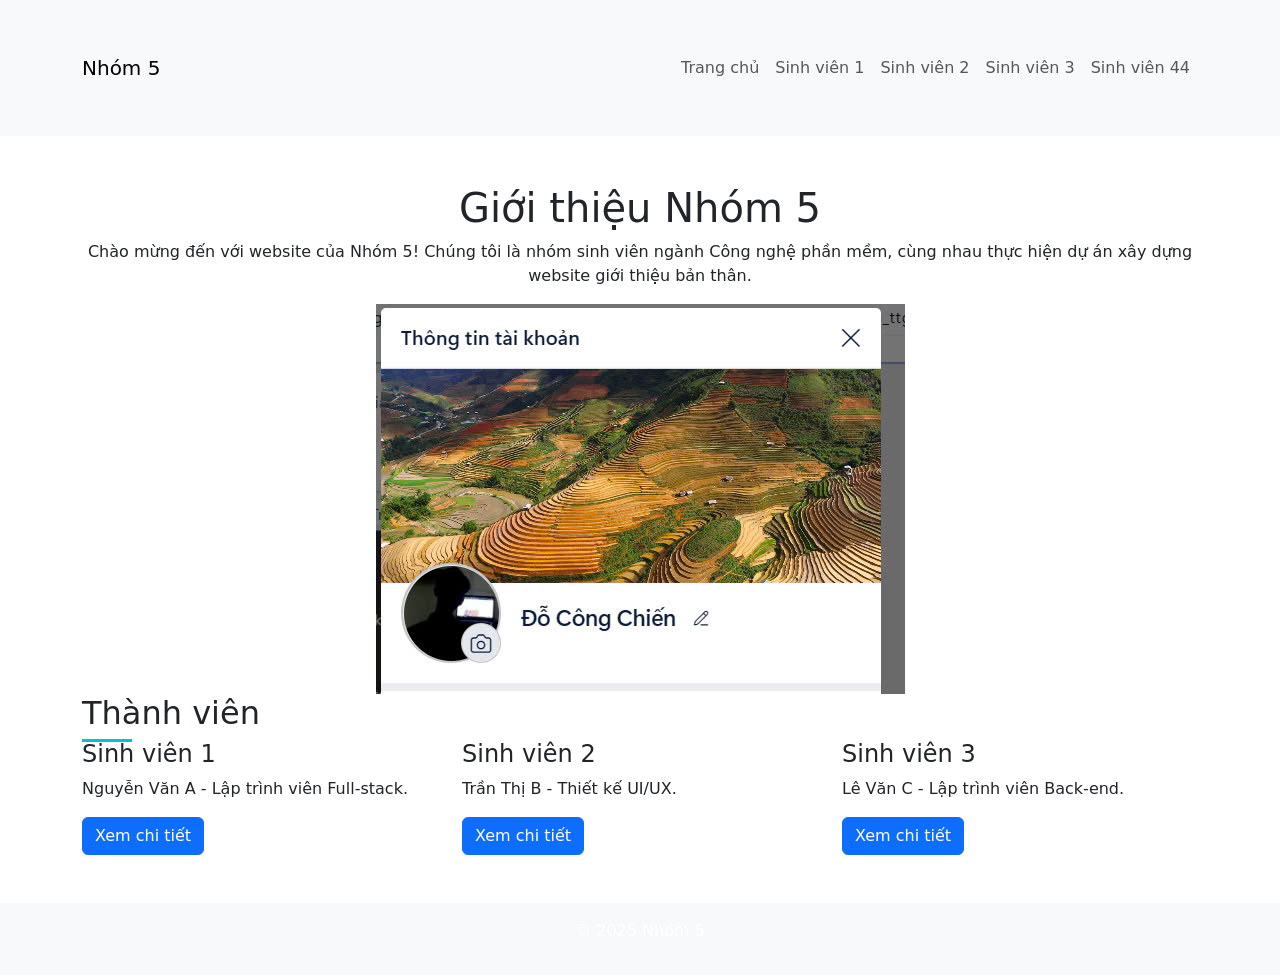
<file: index.html>
<!DOCTYPE html>
<html lang="vi">
<head>
    <meta charset="UTF-8">
    <meta name="viewport" content="width=device-width, initial-scale=1.0">
    <title>Trang chủ - Nhóm 5</title>
    <link rel="stylesheet" href="style.css">
    <link href="https://cdn.jsdelivr.net/npm/bootstrap@5.3.0/dist/css/bootstrap.min.css" rel="stylesheet">
</head>
<body>
    <header>
        <nav class="navbar navbar-expand-lg navbar-light bg-light">
            <div class="container">
                <a class="navbar-brand" href="index.html">Nhóm 5</a>
                <div class="navbar-nav">
                    <a class="nav-link" href="index.html">Trang chủ</a>
                    <a class="nav-link" href="./students/ducanh.html">Sinh viên 1</a>
                    <a class="nav-link" href="./students/nguyenngotrucchi.html">Sinh viên 2</a>
                    <a class="nav-link" href="./student/nguyennhathuy.html">Sinh viên 3</a>
                    <a class="nav-link" href="./NGUYENLEDUY.html">Sinh viên 44</a>
                </div>
            </div>
        </nav>
    </header>

    <main class="container my-5">
        <section class="text-center">
            <h1>Giới thiệu Nhóm 5</h1>
            <p>Chào mừng đến với website của Nhóm 5! Chúng tôi là nhóm sinh viên ngành Công nghệ phần mềm, cùng nhau thực hiện dự án xây dựng website giới thiệu bản thân.</p>
            <img src="assets/images/1.jpg" alt="Ảnh nhóm" class="img-fluid">
        </section>

        <section>
            <h2>Thành viên</h2>
            <div class="row">
                <div class="col-md-4">
                    <h4>Sinh viên 1</h4>
                    <p>Nguyễn Văn A - Lập trình viên Full-stack.</p>
                    <a href="students/student1.html" class="btn btn-primary">Xem chi tiết</a>
                </div>
                <div class="col-md-4">
                    <h4>Sinh viên 2</h4>
                    <p>Trần Thị B - Thiết kế UI/UX.</p>
                    <a href="students/student2.html" class="btn btn-primary">Xem chi tiết</a>
                </div>
                <div class="col-md-4">
                    <h4>Sinh viên 3</h4>
                    <p>Lê Văn C - Lập trình viên Back-end.</p>
                    <a href="students/student3.html" class="btn btn-primary">Xem chi tiết</a>
                </div>
            </div>
        </section>
    </main>

    <footer class="bg-light text-center py-3">
        <p>&copy; 2025 Nhóm 5</p>
    </footer>

    <script src="script.js"></script>
    <script src="https://cdn.jsdelivr.net/npm/bootstrap@5.3.0/dist/js/bootstrap.bundle.min.js"></script>
</body>
</html>
</file>
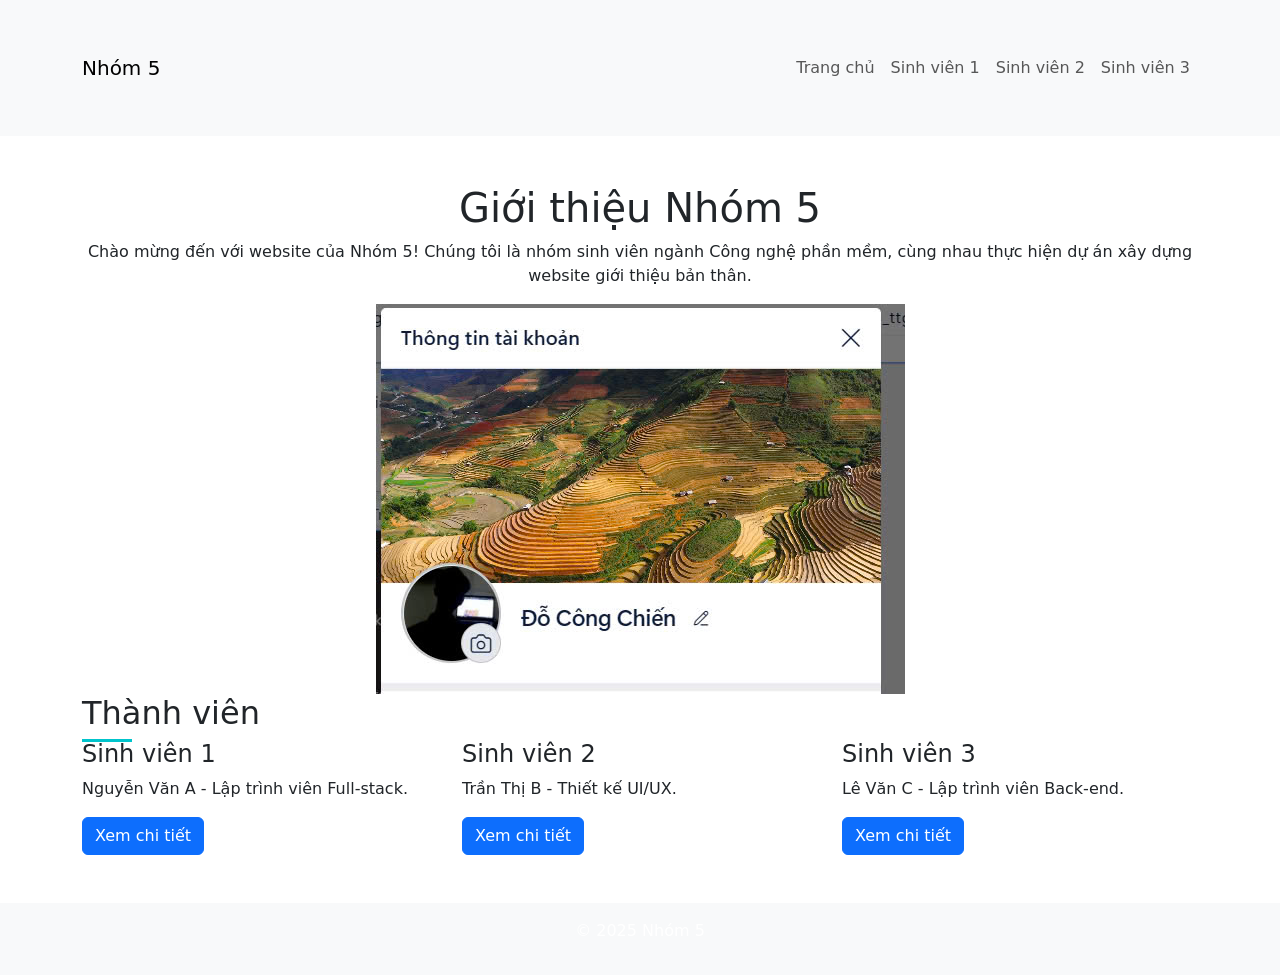
<file: chien.html>
<!DOCTYPE html>
<html lang="vi">
<head>
    <meta charset="UTF-8">
    <meta name="viewport" content="width=device-width, initial-scale=1.0">
    <title>Trang chủ - Nhóm 5</title>
    <link rel="stylesheet" href="style.css">
    <link href="https://cdn.jsdelivr.net/npm/bootstrap@5.3.0/dist/css/bootstrap.min.css" rel="stylesheet">
</head>
<body>
    <header>
        <nav class="navbar navbar-expand-lg navbar-light bg-light">
            <div class="container">
                <a class="navbar-brand" href="index.html">Nhóm 5</a>
                <div class="navbar-nav">
                    <a class="nav-link" href="index.html">Trang chủ</a>
                    <a class="nav-link" href="students/student1.html">Sinh viên 1</a>
                    <a class="nav-link" href="students/student2.html">Sinh viên 2</a>
                    <a class="nav-link" href="students/student3.html">Sinh viên 3</a>
                </div>
            </div>
        </nav>
    </header>

    <main class="container my-5">
        <section class="text-center">
            <h1>Giới thiệu Nhóm 5</h1>
            <p>Chào mừng đến với website của Nhóm 5! Chúng tôi là nhóm sinh viên ngành Công nghệ phần mềm, cùng nhau thực hiện dự án xây dựng website giới thiệu bản thân.</p>
            <img src="assets/images/1.jpg" alt="Ảnh nhóm" class="img-fluid">
        </section>

        <section>
            <h2>Thành viên</h2>
            <div class="row">
                <div class="col-md-4">
                    <h4>Sinh viên 1</h4>
                    <p>Nguyễn Văn A - Lập trình viên Full-stack.</p>
                    <a href="students/student1.html" class="btn btn-primary">Xem chi tiết</a>
                </div>
                <div class="col-md-4">
                    <h4>Sinh viên 2</h4>
                    <p>Trần Thị B - Thiết kế UI/UX.</p>
                    <a href="students/student2.html" class="btn btn-primary">Xem chi tiết</a>
                </div>
                <div class="col-md-4">
                    <h4>Sinh viên 3</h4>
                    <p>Lê Văn C - Lập trình viên Back-end.</p>
                    <a href="students/student3.html" class="btn btn-primary">Xem chi tiết</a>
                </div>
            </div>
        </section>
    </main>

    <footer class="bg-light text-center py-3">
        <p>&copy; 2025 Nhóm 5</p>
    </footer>

    <script src="script.js"></script>
    <script src="https://cdn.jsdelivr.net/npm/bootstrap@5.3.0/dist/js/bootstrap.bundle.min.js"></script>
</body>
</html>
</file>
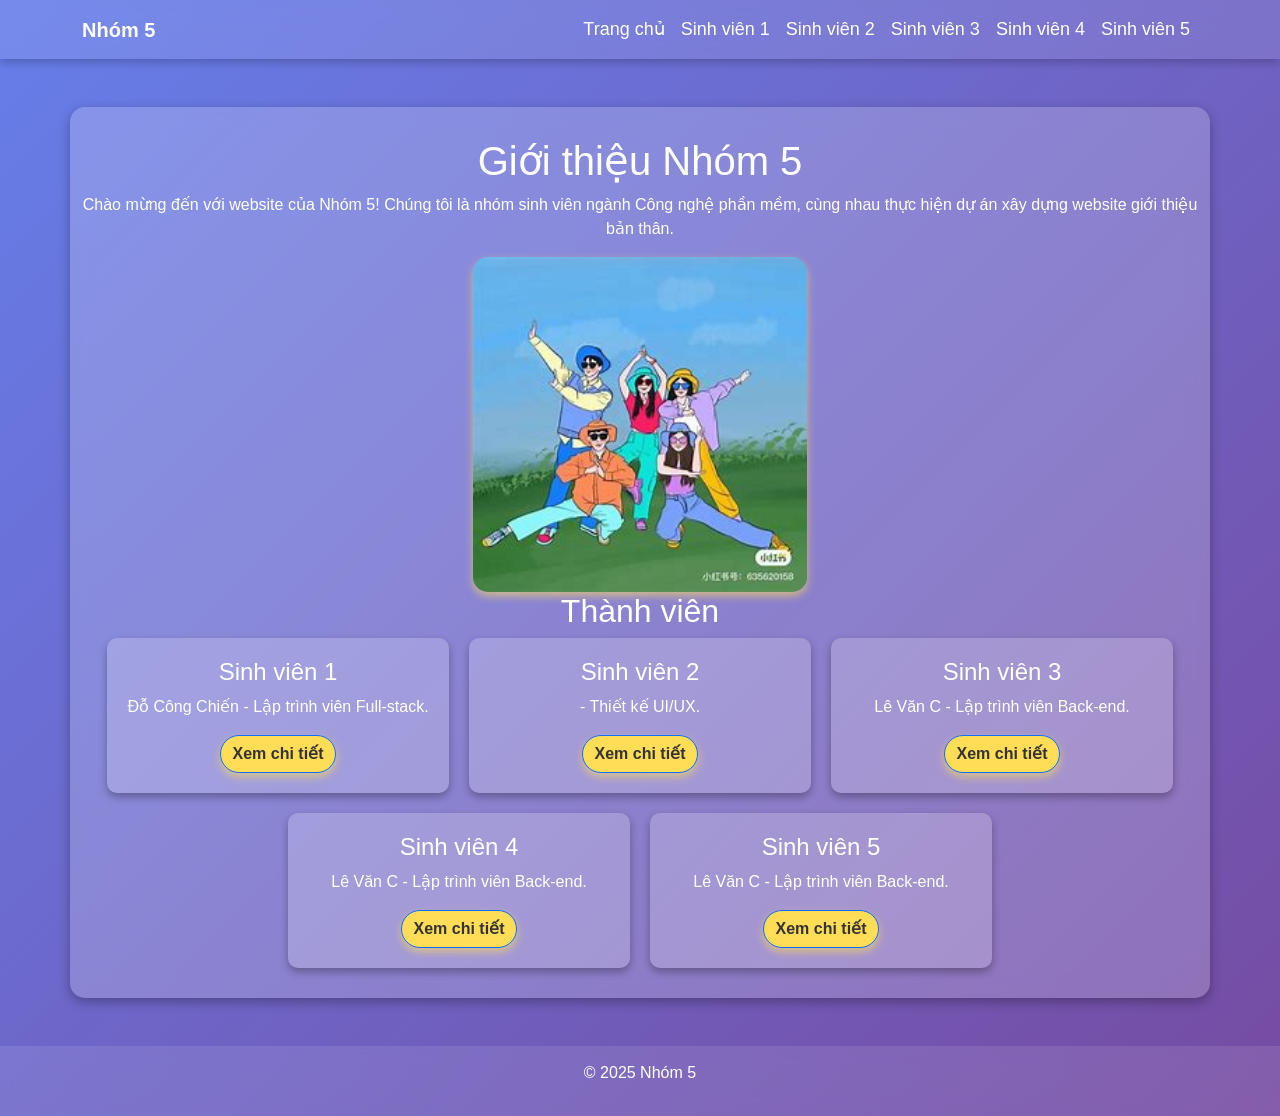
<file: NGUYENLEDUY.html>
<!DOCTYPE html>
<html lang="vi">
<head>
    <meta charset="UTF-8">
    <meta name="viewport" content="width=device-width, initial-scale=1.0">
    <title>Trang chủ - Nhóm 5</title>
    <link href="https://cdn.jsdelivr.net/npm/bootstrap@5.3.0/dist/css/bootstrap.min.css" rel="stylesheet">
    <style>
        /* Thiết lập chung */
        body {
            font-family: 'Poppins', sans-serif;
            background: linear-gradient(135deg, #667eea, #764ba2);
            color: white;
            text-align: center;
        }

        /* Navbar */
        .navbar {
            background: rgba(255, 255, 255, 0.1) !important;
            backdrop-filter: blur(10px);
            box-shadow: 0px 4px 8px rgba(0, 0, 0, 0.2);
        }

        .navbar-brand {
            font-weight: bold;
            color: white !important;
        }

        .navbar-nav .nav-link {
            font-size: 18px;
            color: white !important;
            transition: 0.3s;
        }

        .navbar-nav .nav-link:hover {
            color: #ffdd57 !important;
            transform: scale(1.1);
        }

        /* Main Content */
        main {
            background: rgba(255, 255, 255, 0.2);
            padding: 30px;
            border-radius: 15px;
            box-shadow: 0px 4px 12px rgba(0, 0, 0, 0.3);
            margin-top: 20px;
            backdrop-filter: blur(10px);
        }

        /* Ảnh nhóm */
        .img-fluid {
            width: 30%;
            border-radius: 15px;
            box-shadow: 0px 4px 8px rgba(255, 221, 87, 0.6);
            transition: 0.3s;
        }

        .img-fluid:hover {
            transform: scale(1.05);
        }

        /* Thành viên */
        .row {
            display: flex;
            justify-content: center;
            gap: 20px;
        }

        .col-md-4 {
            background: rgba(255, 255, 255, 0.2);
            padding: 20px;
            border-radius: 10px;
            transition: 0.3s;
            box-shadow: 0px 4px 8px rgba(0, 0, 0, 0.3);
            text-align: center;
            width: 30%;
        }

        .col-md-4:hover {
            transform: scale(1.05);
            background: rgba(255, 255, 255, 0.3);
        }

        /* Nút xem chi tiết */
        .btn-primary {
            background: #ffdd57;
            color: #333;
            font-weight: bold;
            border-radius: 25px;
            transition: 0.3s;
            box-shadow: 0px 4px 8px rgba(255, 221, 87, 0.6);
        }

        .btn-primary:hover {
            background: #ffd700;
            transform: scale(1.1);
        }

        /* Footer */
        footer {
            margin-top: 20px;
            background: rgba(255, 255, 255, 0.1);
            color: white;
            padding: 15px 0;
            text-align: center;
            backdrop-filter: blur(10px);
        }
    </style>
</head>
<body>
    <header>
        <nav class="navbar navbar-expand-lg navbar-light">
            <div class="container">
                <a class="navbar-brand" href="index.html">Nhóm 5</a>
                <div class="navbar-nav">
                    <a class="nav-link" href="index.html">Trang chủ</a>
                    <a class="nav-link" href="students/student1.html">Sinh viên 1</a>
                    <a class="nav-link" href="students/student2.html">Sinh viên 2</a>
                    <a class="nav-link" href="students/student3.html">Sinh viên 3</a>
                    <a class="nav-link" href="students/student4.html">Sinh viên 4</a>
                    <a class="nav-link" href="students/student5.html">Sinh viên 5</a>
                </div>
            </div>
        </nav>
    </header>

    <main class="container my-5">
        <section class="text-center">
            <h1>Giới thiệu Nhóm 5</h1>
            <p>Chào mừng đến với website của Nhóm 5! Chúng tôi là nhóm sinh viên ngành Công nghệ phần mềm, cùng nhau thực hiện dự án xây dựng website giới thiệu bản thân.</p>
            <img src="assets/images/4.jpg" alt="Ảnh nhóm" class="img-fluid">
        </section>

        <section>
            <h2>Thành viên</h2>
            <div class="row">
                <div class="col-md-4">
                    <h4>Sinh viên 1</h4>
                    <p>Đỗ Công Chiến - Lập trình viên Full-stack.</p>
                    <a href="students/student1.html" class="btn btn-primary">Xem chi tiết</a>
                </div>
                <div class="col-md-4">
                    <h4>Sinh viên 2</h4>
                    <p> - Thiết kế UI/UX.</p>
                    <a href="students/student2.html" class="btn btn-primary">Xem chi tiết</a>
                </div>
                <div class="col-md-4">
                    <h4>Sinh viên 3</h4>
                    <p>Lê Văn C - Lập trình viên Back-end.</p>
                    <a href="students/student3.html" class="btn btn-primary">Xem chi tiết</a>
                </div>
                <div class="col-md-4">
                    <h4>Sinh viên 4</h4>
                    <p>Lê Văn C - Lập trình viên Back-end.</p>
                    <a href="students/student4.html" class="btn btn-primary">Xem chi tiết</a>
                </div>
                <div class="col-md-4">
                    <h4>Sinh viên 5</h4>
                    <p>Lê Văn C - Lập trình viên Back-end.</p>
                    <a href="students/student5.html" class="btn btn-primary">Xem chi tiết</a>
                </div>
            </div>
        </section>
    </main>

    <footer>
        <p>&copy; 2025 Nhóm 5</p>
    </footer>

    <script src="https://cdn.jsdelivr.net/npm/bootstrap@5.3.0/dist/js/bootstrap.bundle.min.js"></script>
</body>
</html>
</file>
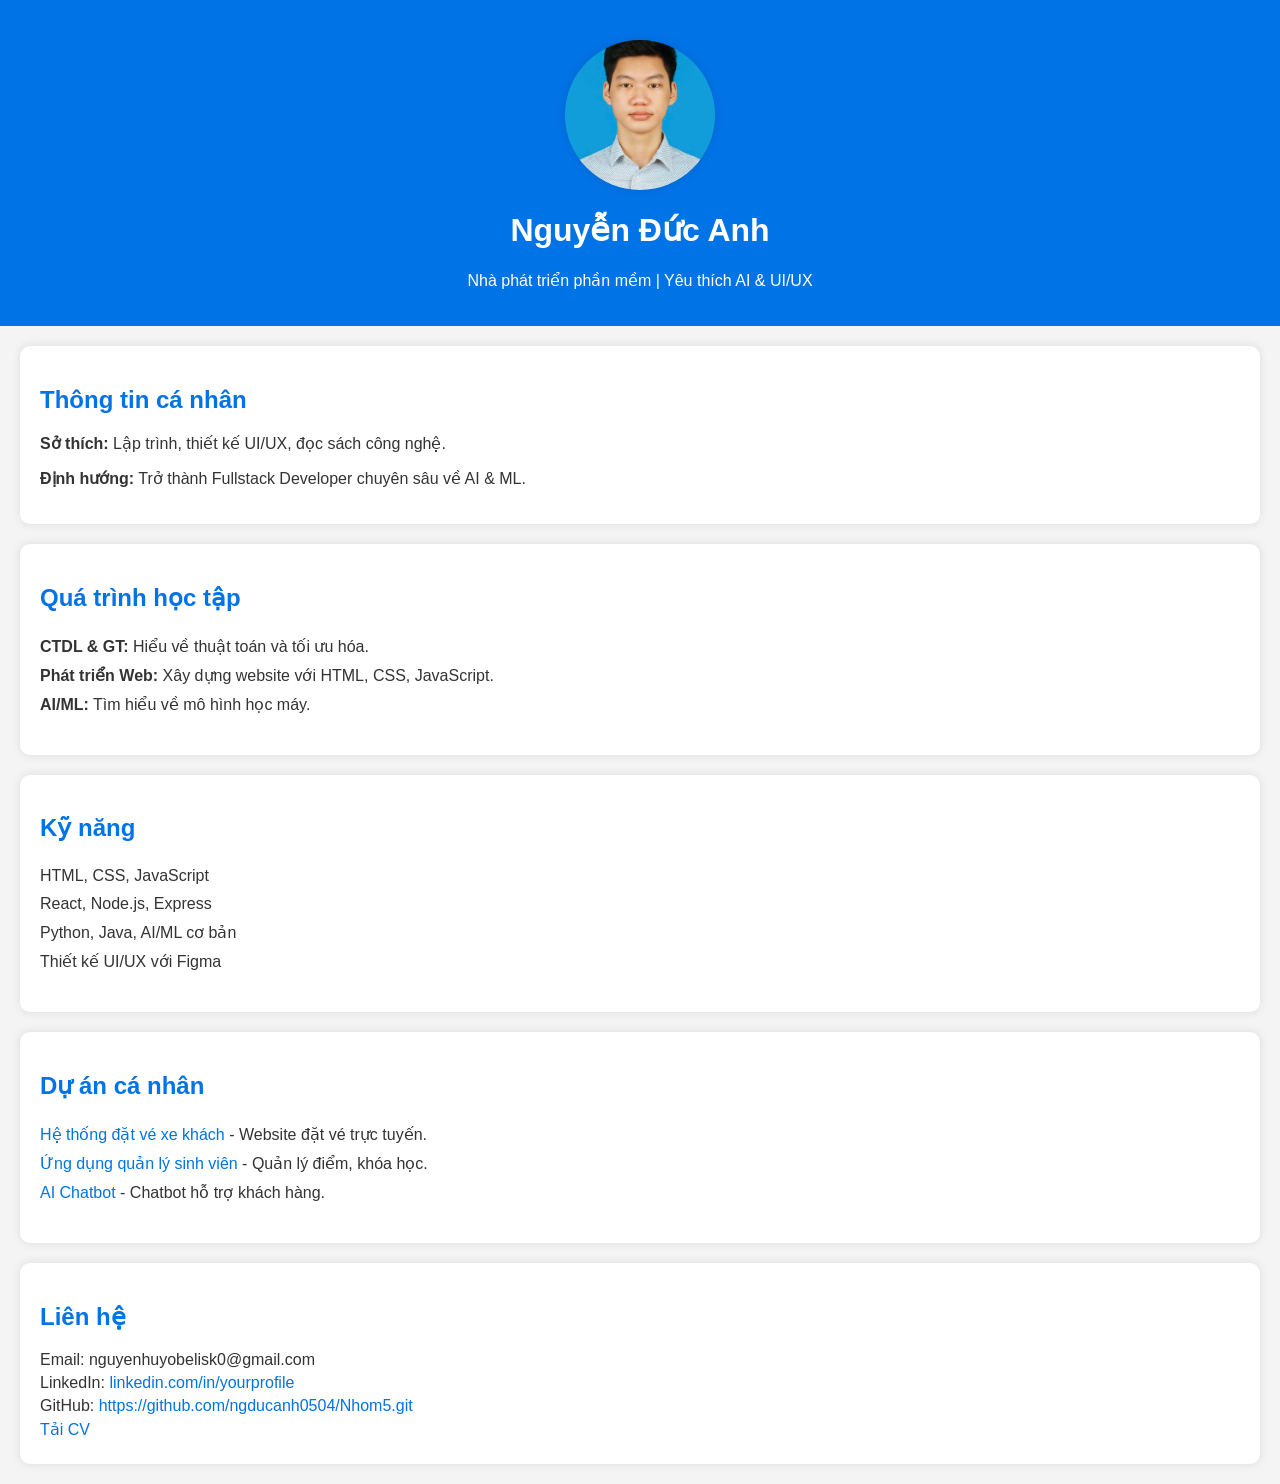
<file: students/ducanh.html>
<!DOCTYPE html>
<html lang="vi">
<head>
    <meta charset="UTF-8">
    <meta name="viewport" content="width=device-width, initial-scale=1.0">
    <title>Trang cá nhân - Nguyễn Đức Anh</title>
    <link rel="stylesheet" href="../assets/css/ducanh.css">
</head>
<body>
    <header>
        <img src="../assets/images/ducanh.jpg" alt="Ảnh đại diện" class="avatar">
        <h1>Nguyễn Đức Anh</h1>
        <p>Nhà phát triển phần mềm | Yêu thích AI & UI/UX</p>
    </header>
    
    <section class="about">
        <h2>Thông tin cá nhân</h2>
        <p><strong>Sở thích:</strong> Lập trình, thiết kế UI/UX, đọc sách công nghệ.</p>
        <p><strong>Định hướng:</strong> Trở thành Fullstack Developer chuyên sâu về AI & ML.</p>
    </section>
    
    <section class="education">
        <h2>Quá trình học tập</h2>
        <ul>
            <li><strong>CTDL & GT:</strong> Hiểu về thuật toán và tối ưu hóa.</li>
            <li><strong>Phát triển Web:</strong> Xây dựng website với HTML, CSS, JavaScript.</li>
            <li><strong>AI/ML:</strong> Tìm hiểu về mô hình học máy.</li>
        </ul>
    </section>
    
    <section class="skills">
        <h2>Kỹ năng</h2>
        <ul>
            <li>HTML, CSS, JavaScript</li>
            <li>React, Node.js, Express</li>
            <li>Python, Java, AI/ML cơ bản</li>
            <li>Thiết kế UI/UX với Figma</li>
        </ul>
    </section>
    
    <section class="projects">
        <h2>Dự án cá nhân</h2>
        <ul>
            <li><a href="#">Hệ thống đặt vé xe khách</a> - Website đặt vé trực tuyến.</li>
            <li><a href="#">Ứng dụng quản lý sinh viên</a> - Quản lý điểm, khóa học.</li>
            <li><a href="#">AI Chatbot</a> - Chatbot hỗ trợ khách hàng.</li>
        </ul>
    </section>
    
    <section class="contact">
        <h2>Liên hệ</h2>
        <p>Email: nguyenhuyobelisk0@gmail.com</p>
        <p>LinkedIn: <a href="#">linkedin.com/in/yourprofile</a></p>
        <p>GitHub: <a href="#">https://github.com/ngducanh0504/Nhom5.git</a></p>
        <p><a href="cv.pdf" download>Tải CV</a></p>
    </section>
</body>
</html>
</file>
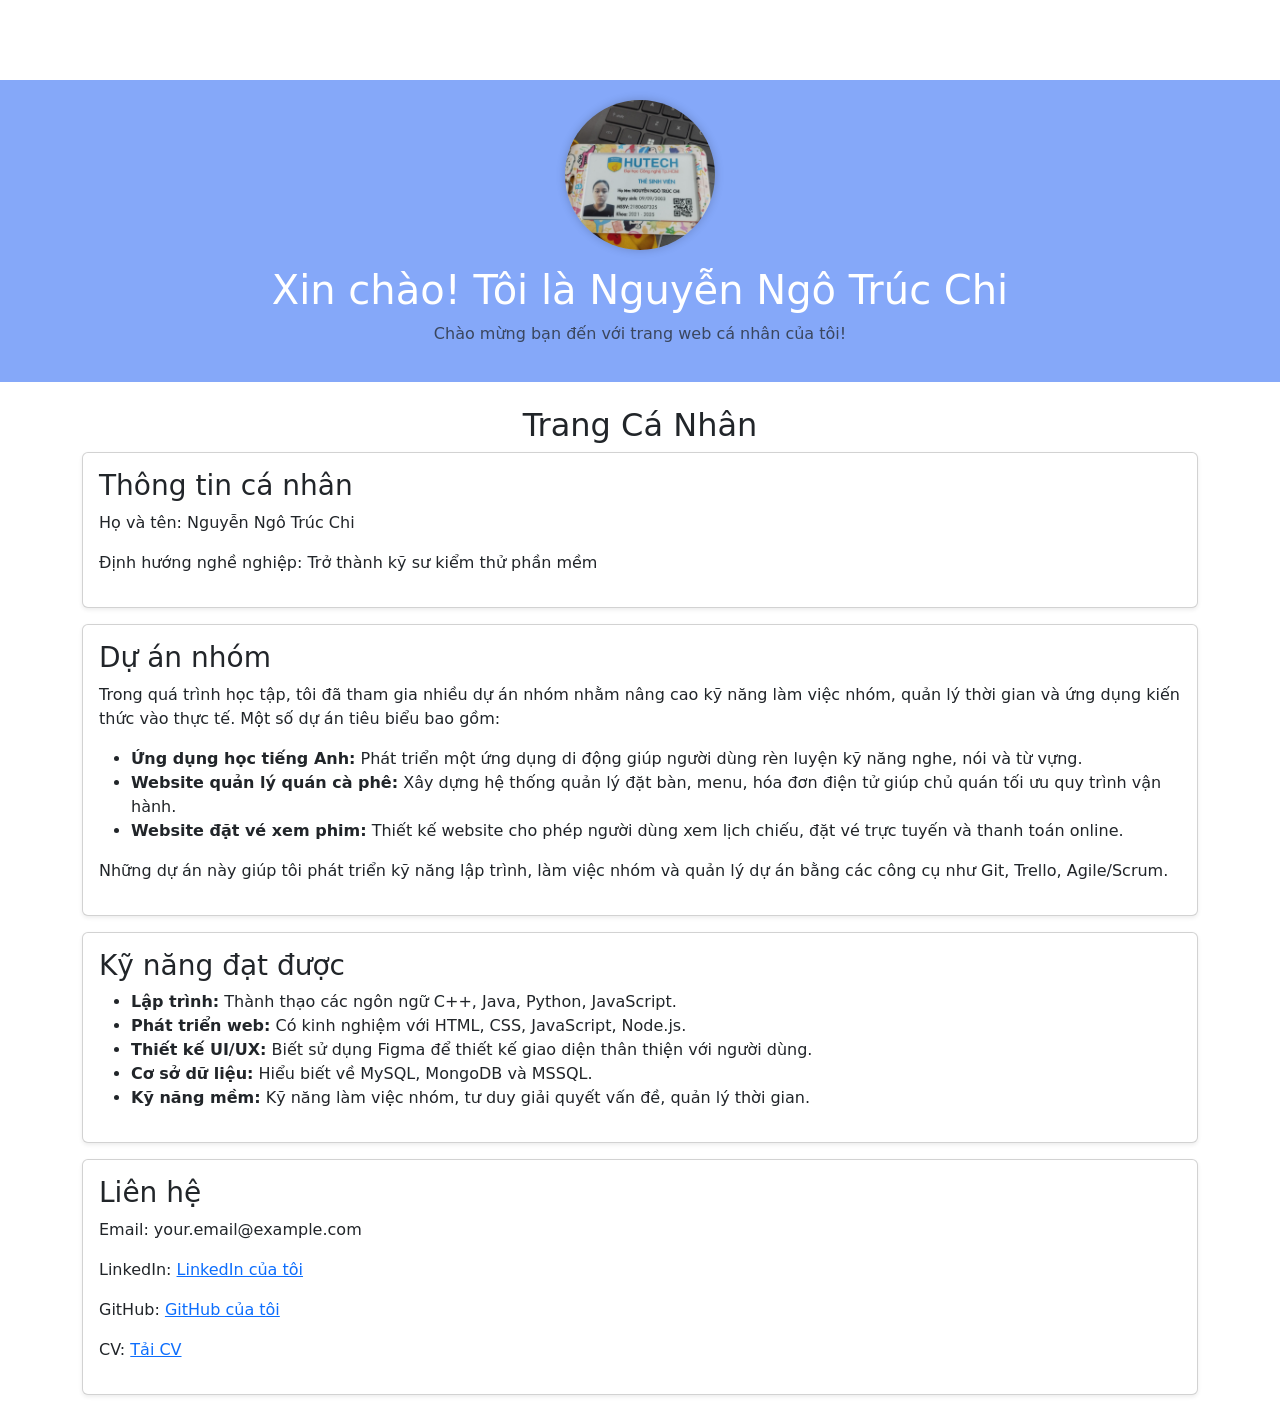
<file: students/nguyenngotrucchi.html>
<!DOCTYPE html>
<html lang="vi">
<head>
    <meta charset="UTF-8">
    <meta name="viewport" content="width=device-width, initial-scale=1.0">
    <title>Giới Thiệu Bản Thân</title>
    <link href="https://cdn.jsdelivr.net/npm/bootstrap@5.3.0/dist/css/bootstrap.min.css" rel="stylesheet">
    <link rel="stylesheet" href="../assets/css/NguyenNgoTrucChi.css">
</head>
<body>

    <!-- Thanh menu -->
    <nav class="navbar navbar-expand-lg navbar-dark">
        <div class="container">
            <a class="navbar-brand" href="#">Trang Cá Nhân</a>
            <button class="navbar-toggler" type="button" data-bs-toggle="collapse" data-bs-target="#navbarNav">
                <span class="navbar-toggler-icon"></span>
            </button>
            <div class="collapse navbar-collapse" id="navbarNav">
                <ul class="navbar-nav ms-auto">
                    <li class="nav-item"><a class="nav-link" href="#">Trang Chủ</a></li>
                    <li class="nav-item"><a class="nav-link" href="#">Về Tôi</a></li>
                    <li class="nav-item"><a class="nav-link" href="#">Liên Hệ</a></li>
                </ul>
            </div>
        </div>
    </nav>

    <!-- Phần giới thiệu -->
    <header class="text-center mt-4">
        <div class="avatar-container">
            <img src="../assets/images/NguyenNgoTrucChi.jpg" alt="Ảnh đại diện" class="avatar img-fluid">
        </div>
        <h1 class="mt-3">Xin chào! Tôi là Nguyễn Ngô Trúc Chi</span></h1>
        <p class="text-muted">Chào mừng bạn đến với trang web cá nhân của tôi!</p>
    </header>

    <!-- Nội dung chính -->
    <!DOCTYPE html>
<html lang="vi">
<head>
    <meta charset="UTF-8">
    <meta name="viewport" content="width=device-width, initial-scale=1.0">
    <title>Trang Cá Nhân</title>
    <link href="https://cdn.jsdelivr.net/npm/bootstrap@5.3.0/dist/css/bootstrap.min.css" rel="stylesheet">
</head>
<body>

<div class="container mt-4">
    <h2 class="text-center">Trang Cá Nhân</h2>
    
    <!-- Thông tin cá nhân -->
    <div class="card shadow-sm mb-3">
        <div class="card-body">
            <h3 class="card-title">Thông tin cá nhân</h3>
            <p>Họ và tên: Nguyễn Ngô Trúc Chi</p>
            <p>Định hướng nghề nghiệp: Trở thành kỹ sư kiểm thử phần mềm</p>
        </div>
    </div>

    <!-- Quá trình học tập -->
    <div class="card shadow-sm mb-3">
        <div class="card-body">
            <h3 class="card-title">Dự án nhóm</h3>
            <p>Trong quá trình học tập, tôi đã tham gia nhiều dự án nhóm nhằm nâng cao kỹ năng làm việc nhóm, quản lý thời gian và ứng dụng kiến thức vào thực tế. Một số dự án tiêu biểu bao gồm:</p>
            <ul>
                <li><strong>Ứng dụng học tiếng Anh:</strong> Phát triển một ứng dụng di động giúp người dùng rèn luyện kỹ năng nghe, nói và từ vựng.</li>
                <li><strong>Website quản lý quán cà phê:</strong> Xây dựng hệ thống quản lý đặt bàn, menu, hóa đơn điện tử giúp chủ quán tối ưu quy trình vận hành.</li>
                <li><strong>Website đặt vé xem phim:</strong> Thiết kế website cho phép người dùng xem lịch chiếu, đặt vé trực tuyến và thanh toán online.</li>
            </ul>
            <p>Những dự án này giúp tôi phát triển kỹ năng lập trình, làm việc nhóm và quản lý dự án bằng các công cụ như Git, Trello, Agile/Scrum.</p>
        </div>
    </div>
    

    <!-- Kỹ năng đạt được -->
    <div class="card shadow-sm mb-3">
        <div class="card-body">
            <h3 class="card-title">Kỹ năng đạt được</h3>
            <ul>
                <li><strong>Lập trình:</strong> Thành thạo các ngôn ngữ C++, Java, Python, JavaScript.</li>
                <li><strong>Phát triển web:</strong> Có kinh nghiệm với HTML, CSS, JavaScript, Node.js.</li>
                <li><strong>Thiết kế UI/UX:</strong> Biết sử dụng Figma để thiết kế giao diện thân thiện với người dùng.</li>
                <li><strong>Cơ sở dữ liệu:</strong> Hiểu biết về MySQL, MongoDB và MSSQL.</li>
                <li><strong>Kỹ năng mềm:</strong> Kỹ năng làm việc nhóm, tư duy giải quyết vấn đề, quản lý thời gian.</li>
            </ul>
        </div>
    </div>
    

    <!-- Liên hệ -->
    <div class="card shadow-sm mb-3">
        <div class="card-body">
            <h3 class="card-title">Liên hệ</h3>
            <p>Email: your.email@example.com</p>
            <p>LinkedIn: <a href="https://linkedin.com/in/yourprofile" target="_blank">LinkedIn của tôi</a></p>
            <p>GitHub: <a href="https://github.com/yourprofile" target="_blank">GitHub của tôi</a></p>
            <p>CV: <a href="[Link CV của bạn]" target="_blank">Tải CV</a></p>
        </div>
    </div>
</div>

</body>
</html>


    <script src="https://cdn.jsdelivr.net/npm/bootstrap@5.3.0/dist/js/bootstrap.bundle.min.js"></script>
</body>
</html>
</file>
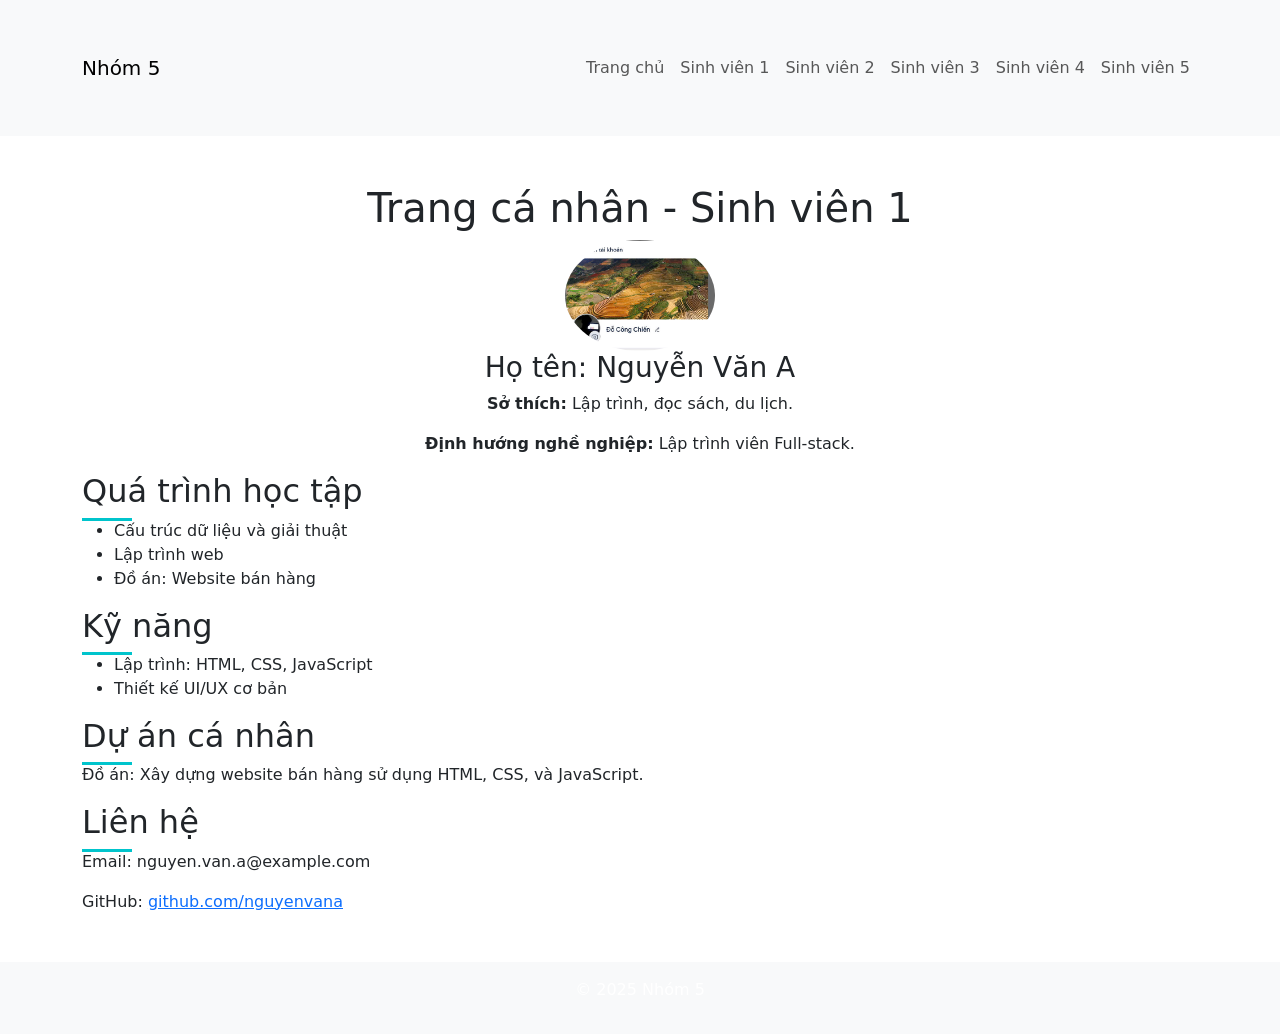
<file: students/student1.html>
<!DOCTYPE html>
<html lang="vi">
<head>
    <meta charset="UTF-8">
    <meta name="viewport" content="width=device-width, initial-scale=1.0">
    <title>Trang cá nhân - Sinh viên 1</title>
    <link rel="stylesheet" href="../style.css"> <!-- Liên kết CSS chung -->
    <!-- Bootstrap (khuyến khích) -->
    <link href="https://cdn.jsdelivr.net/npm/bootstrap@5.3.0/dist/css/bootstrap.min.css" rel="stylesheet">
</head>
<body>
    <header>
        <nav class="navbar navbar-expand-lg navbar-light bg-light">
            <div class="container">
                <a class="navbar-brand" href="../index.html">Nhóm 5</a>
                <div class="navbar-nav">
                    <a class="nav-link" href="../index.html">Trang chủ</a>
                    <a class="nav-link" href="student1.html">Sinh viên 1</a>
                    <a class="nav-link" href="student2.html">Sinh viên 2</a>
                    <a class="nav-link" href="student3.html">Sinh viên 3</a>
                    <a class="nav-link" href="student4.html">Sinh viên 4</a>
                    <a class="nav-link" href="student5.html">Sinh viên 5</a>
                </div>
            </div>
        </nav>
    </header>

    <main class="container my-5">
        <section class="text-center">
            <h1>Trang cá nhân - Sinh viên 1</h1>
            <img src="../assets/images/1.jpg" alt="Ảnh đại diện" class="rounded-circle" width="150">
            <h3>Họ tên: Nguyễn Văn A</h3>
            <p><strong>Sở thích:</strong> Lập trình, đọc sách, du lịch.</p>
            <p><strong>Định hướng nghề nghiệp:</strong> Lập trình viên Full-stack.</p>
        </section>

        <section>
            <h2>Quá trình học tập</h2>
            <ul>
                <li>Cấu trúc dữ liệu và giải thuật</li>
                <li>Lập trình web</li>
                <li>Đồ án: Website bán hàng</li>
            </ul>
        </section>

        <section>
            <h2>Kỹ năng</h2>
            <ul>
                <li>Lập trình: HTML, CSS, JavaScript</li>
                <li>Thiết kế UI/UX cơ bản</li>
            </ul>
        </section>

        <section>
            <h2>Dự án cá nhân</h2>
            <p>Đồ án: Xây dựng website bán hàng sử dụng HTML, CSS, và JavaScript.</p>
        </section>

        <section>
            <h2>Liên hệ</h2>
            <p>Email: nguyen.van.a@example.com</p>
            <p>GitHub: <a href="https://github.com/nguyenvana">github.com/nguyenvana</a></p>
        </section>
    </main>

    <footer class="bg-light text-center py-3">
        <p>&copy; 2025 Nhóm 5</p>
    </footer>

    <script src="../script.js"></script>
    <!-- Bootstrap JS -->
    <script src="https://cdn.jsdelivr.net/npm/bootstrap@5.3.0/dist/js/bootstrap.bundle.min.js"></script>
</body>
</html>
</file>
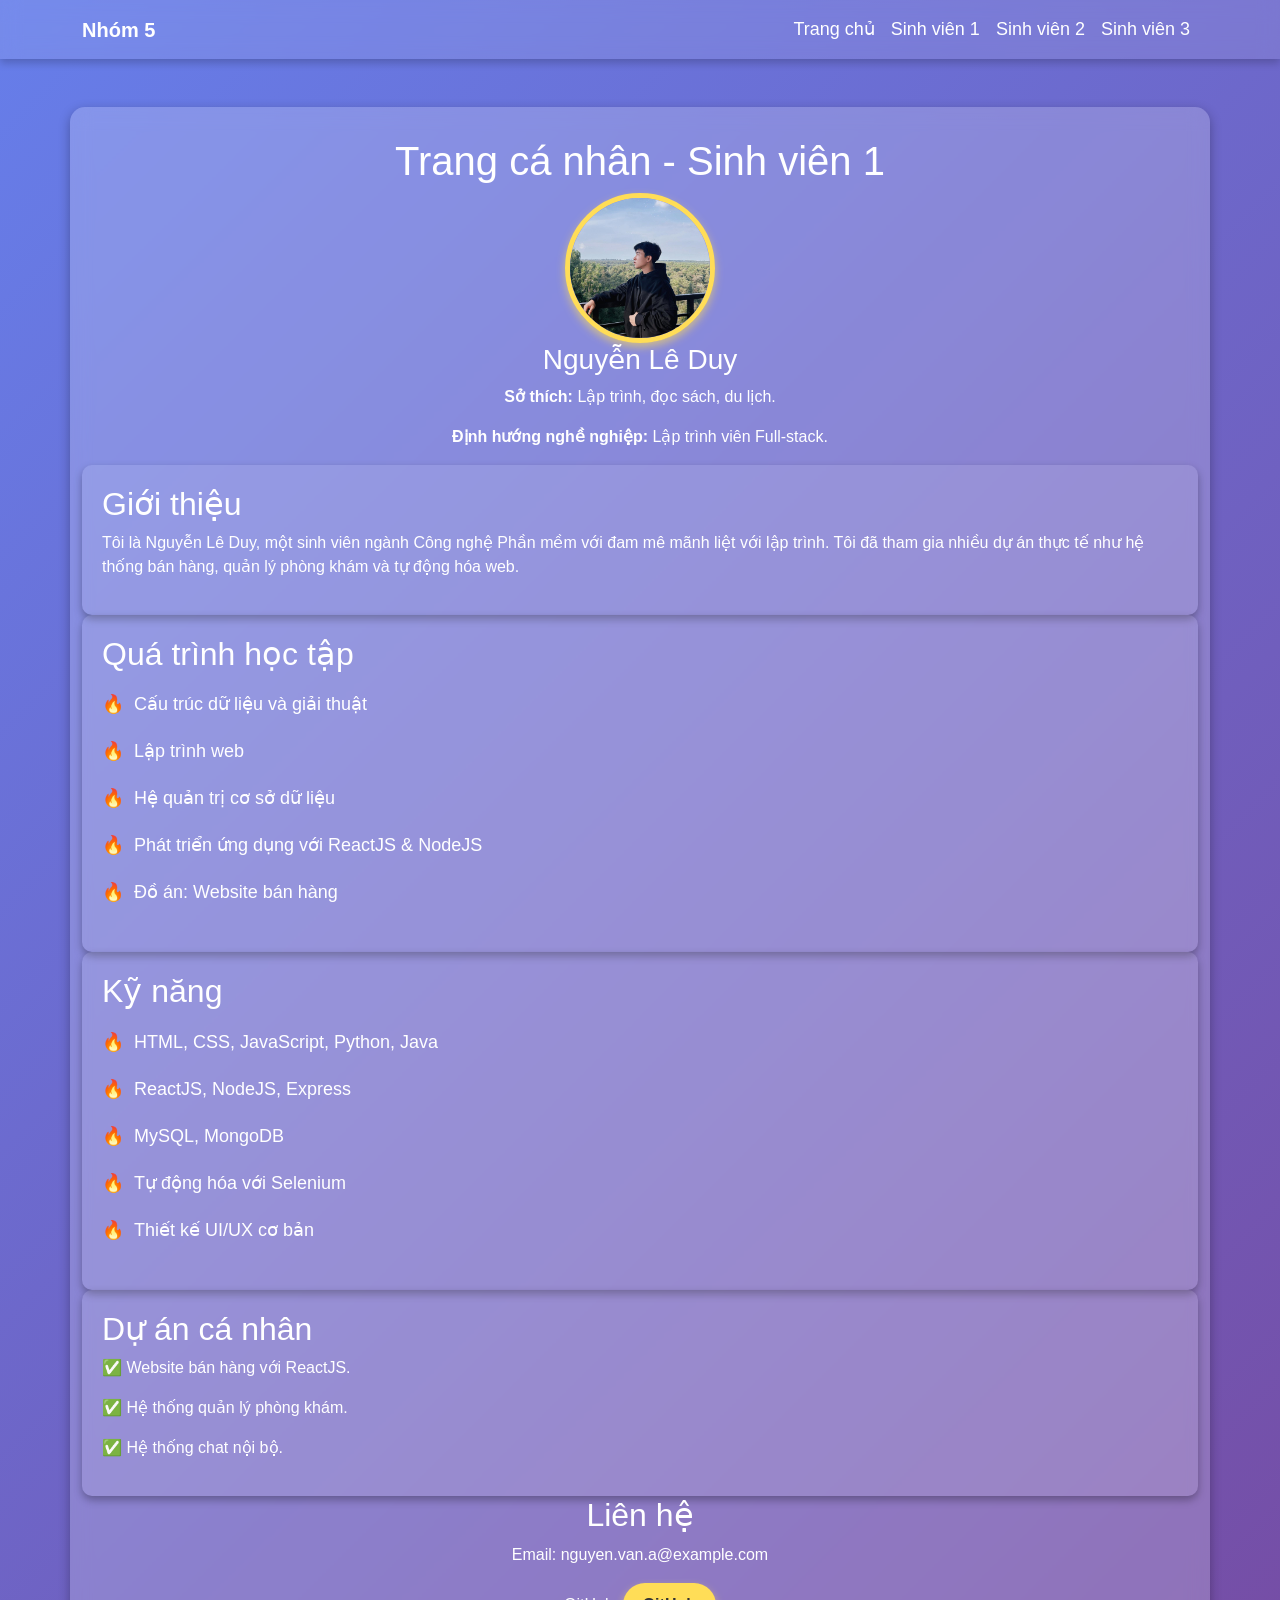
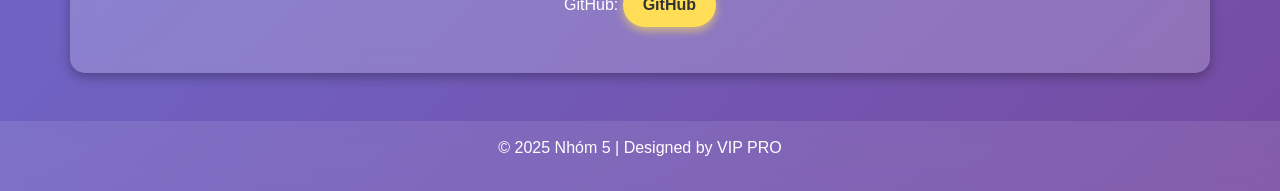
<file: students/student2.html>
<!DOCTYPE html>
<html lang="vi">
<head>
    <meta charset="UTF-8">
    <meta name="viewport" content="width=device-width, initial-scale=1.0">
    <title>Trang cá nhân - Sinh viên 1</title>
    <!-- Bootstrap -->
    <link href="https://cdn.jsdelivr.net/npm/bootstrap@5.3.0/dist/css/bootstrap.min.css" rel="stylesheet">
    <style>
        /* Thiết lập chung */
        body {
            font-family: 'Poppins', sans-serif;
            background: linear-gradient(135deg, #667eea, #764ba2);
            color: #fff;
        }

        /* Navbar */
        .navbar {
            background: rgba(255, 255, 255, 0.1) !important;
            backdrop-filter: blur(10px);
            box-shadow: 0px 4px 8px rgba(0, 0, 0, 0.2);
        }

        .navbar-brand {
            font-weight: bold;
            color: #fff !important;
        }

        .navbar-nav .nav-link {
            font-size: 18px;
            color: #fff !important;
            transition: 0.3s;
        }

        .navbar-nav .nav-link:hover {
            color: #ffdd57 !important;
            transform: scale(1.1);
        }

        /* Main Content */
        main {
            background: rgba(255, 255, 255, 0.2);
            padding: 30px;
            border-radius: 15px;
            box-shadow: 0px 4px 12px rgba(0, 0, 0, 0.3);
            margin-top: 20px;
            backdrop-filter: blur(10px);
        }

        /* Ảnh đại diện */
        .profile-pic {
            width: 150px;
            height: 150px;
            border-radius: 50%;
            border: 5px solid #ffdd57;
            box-shadow: 0px 4px 8px rgba(255, 221, 87, 0.6);
            transition: 0.3s;
        }

        .profile-pic:hover {
            transform: scale(1.1);
        }

        /* Card thiết kế */
        .info-card {
            background: rgba(255, 255, 255, 0.1);
            padding: 20px;
            border-radius: 10px;
            transition: 0.3s;
            box-shadow: 0px 4px 8px rgba(0, 0, 0, 0.3);
        }

        .info-card:hover {
            transform: scale(1.05);
            background: rgba(255, 255, 255, 0.2);
        }

        /* Danh sách với icon */
        ul {
            list-style: none;
            padding-left: 0;
        }

        ul li {
            padding: 10px 0;
            font-size: 18px;
        }

        ul li::before {
            content: "🔥";
            margin-right: 10px;
        }

        /* Nút liên hệ */
        .contact-btn {
            display: inline-block;
            padding: 10px 20px;
            background: #ffdd57;
            color: #333;
            font-weight: bold;
            border-radius: 25px;
            text-decoration: none;
            transition: 0.3s;
            box-shadow: 0px 4px 8px rgba(255, 221, 87, 0.6);
        }

        .contact-btn:hover {
            background: #ffd700;
            transform: scale(1.1);
        }

        /* Footer */
        footer {
            margin-top: 20px;
            background: rgba(255, 255, 255, 0.1);
            color: white;
            padding: 15px 0;
            text-align: center;
            backdrop-filter: blur(10px);
        }
    </style>
</head>
<body>
    <header>
        <nav class="navbar navbar-expand-lg navbar-light">
            <div class="container">
                <a class="navbar-brand" href="../index.html">Nhóm 5</a>
                <div class="navbar-nav">
                    <a class="nav-link" href="../index.html">Trang chủ</a>
                    <a class="nav-link" href="student1.html">Sinh viên 1</a>
                    <a class="nav-link" href="student2.html">Sinh viên 2</a>
                    <a class="nav-link" href="student3.html">Sinh viên 3</a>
                </div>
            </div>
        </nav>
    </header>

    <main class="container my-5">
        <section class="text-center">
            <h1>Trang cá nhân - Sinh viên 1</h1>
            <img src="../assets/images/5.jpg" alt="Ảnh đại diện" class="profile-pic">
            <h3>Nguyễn Lê Duy</h3>
            <p><strong>Sở thích:</strong> Lập trình, đọc sách, du lịch.</p>
            <p><strong>Định hướng nghề nghiệp:</strong> Lập trình viên Full-stack.</p>
        </section>

        <section class="info-card">
            <h2>Giới thiệu</h2>
            <p>Tôi là Nguyễn Lê Duy, một sinh viên ngành Công nghệ Phần mềm với đam mê mãnh liệt với lập trình. Tôi đã tham gia nhiều dự án thực tế như hệ thống bán hàng, quản lý phòng khám và tự động hóa web.</p>
        </section>

        <section class="info-card">
            <h2>Quá trình học tập</h2>
            <ul>
                <li>Cấu trúc dữ liệu và giải thuật</li>
                <li>Lập trình web</li>
                <li>Hệ quản trị cơ sở dữ liệu</li>
                <li>Phát triển ứng dụng với ReactJS & NodeJS</li>
                <li>Đồ án: Website bán hàng</li>
            </ul>
        </section>

        <section class="info-card">
            <h2>Kỹ năng</h2>
            <ul>
                <li>HTML, CSS, JavaScript, Python, Java</li>
                <li>ReactJS, NodeJS, Express</li>
                <li>MySQL, MongoDB</li>
                <li>Tự động hóa với Selenium</li>
                <li>Thiết kế UI/UX cơ bản</li>
            </ul>
        </section>

        <section class="info-card">
            <h2>Dự án cá nhân</h2>
            <p>✅ Website bán hàng với ReactJS.</p>
            <p>✅ Hệ thống quản lý phòng khám.</p>
            <p>✅ Hệ thống chat nội bộ.</p>
        </section>

        <section class="text-center">
            <h2>Liên hệ</h2>
            <p>Email: nguyen.van.a@example.com</p>
            <p>GitHub: <a href="https://github.com/nguyenvana" target="_blank" class="contact-btn">GitHub</a></p>
        </section>
    </main>

    <footer>
        <p>&copy; 2025 Nhóm 5 | Designed by VIP PRO</p>
    </footer>

    <script src="https://cdn.jsdelivr.net/npm/bootstrap@5.3.0/dist/js/bootstrap.bundle.min.js"></script>
</body>
</html>
</file>
<file: style.css>
/* Reset cơ bản */
* {
    margin: 0;
    padding: 0;
    box-sizing: border-box;
}

body {
    font-family: 'Arial', sans-serif;
    line-height: 1.6;
    background-color: #f0f2f5;
    color: #333;
}

/* Hero Section */
.hero {
    text-align: center;
    padding: 60px 20px;
    background: linear-gradient(135deg, #007bff, #00c4cc);
    color: white;
    animation: fadeIn 1s ease-in;
}

.avatar {
    width: 150px;
    height: 150px;
    border-radius: 50%;
    border: 4px solid white;
    margin-bottom: 20px;
    transition: transform 0.3s;
}

.avatar:hover {
    transform: scale(1.05);
}

.subtitle {
    font-size: 1.2rem;
    margin: 10px 0 20px;
}

.btn {
    display: inline-block;
    padding: 10px 20px;
    background-color: #fff;
    color: #007bff;
    text-decoration: none;
    border-radius: 25px;
    transition: background-color 0.3s, color 0.3s;
}

.btn:hover {
    background-color: #007bff;
    color: white;
}

/* Container */
.container {
    max-width: 1100px;
    margin: 40px auto;
    padding: 0 20px;
}

/* Section Heading */
h2 {
    font-size: 2rem;
    margin-bottom: 20px;
    color: #007bff;
    position: relative;
}

h2::after {
    content: '';
    width: 50px;
    height: 3px;
    background-color: #00c4cc;
    position: absolute;
    bottom: -10px;
    left: 0;
}

/* About Section */
.about p {
    font-size: 1.1rem;
    background-color: white;
    padding: 20px;
    border-radius: 10px;
    box-shadow: 0 2px 5px rgba(0, 0, 0, 0.1);
}

/* Skills Section */
.skills-grid {
    display: grid;
    grid-template-columns: repeat(auto-fit, minmax(150px, 1fr));
    gap: 20px;
}

.skill-item {
    background-color: #fff;
    padding: 15px;
    text-align: center;
    border-radius: 10px;
    box-shadow: 0 2px 5px rgba(0, 0, 0, 0.1);
    transition: transform 0.3s;
}

.skill-item i {
    font-size: 1.5rem;
    color: #007bff;
    margin-bottom: 10px;
}

.skill-item:hover {
    transform: translateY(-5px);
}

/* Projects Section */
.project-list {
    display: grid;
    grid-template-columns: repeat(auto-fit, minmax(300px, 1fr));
    gap: 20px;
}

.project-card {
    background-color: white;
    padding: 20px;
    border-radius: 10px;
    box-shadow: 0 2px 5px rgba(0, 0, 0, 0.1);
    transition: transform 0.3s;
}

.project-card:hover {
    transform: translateY(-5px);
}

.btn-small {
    display: inline-block;
    padding: 8px 15px;
    background-color: #007bff;
    color: white;
    text-decoration: none;
    border-radius: 20px;
    margin-top: 10px;
}

.btn-small:hover {
    background-color: #0056b3;
}

/* Contact Section */
.contact-info {
    list-style: none;
    font-size: 1.1rem;
}

.contact-info li {
    margin: 10px 0;
}

.contact-info i {
    margin-right: 10px;
    color: #007bff;
}

/* Footer */
footer {
    text-align: center;
    padding: 20px;
    background-color: #007bff;
    color: white;
}

/* Animation */
@keyframes fadeIn {
    from { opacity: 0; }
    to { opacity: 1; }
}

/* Responsive */
@media (max-width: 768px) {
    .hero {
        padding: 40px 10px;
    }
    h2 {
        font-size: 1.5rem;
    }

}
</file>
<file: assets/css/ducanh.css>
body {
    font-family: Arial, sans-serif;
    margin: 0;
    padding: 0;
    background-color: #f4f4f4;
    color: #333;
}

header {
    background-color: #0073e6;
    color: white;
    text-align: center;
    padding: 20px;
}

.avatar {
    display: block;
    margin: 20px auto;
    width: 150px;
    height: 150px;
    border-radius: 50%;
    object-fit: cover;
    box-shadow: 0 0 10px rgba(0, 0, 0, 0.1);
}

section {
    margin: 20px;
    padding: 20px;
    background: white;
    border-radius: 10px;
    box-shadow: 0px 0px 10px rgba(0, 0, 0, 0.1);
}

h2 {
    color: #0073e6;
}

ul {
    list-style-type: none;
    padding: 0;
}

ul li {
    padding: 5px 0;
}

a {
    color: #0073e6;
    text-decoration: none;
}

a:hover {
    text-decoration: underline;
}

.contact p {
    margin: 5px 0;
}
</file>
<file: assets/css/NguyenNgoTrucChi.css>
body {
    font-family: Arial, sans-serif;
    line-height: 1.6;
    margin: 0;
    padding: 0;
    background-color: #f4f4f4;
    text-align: center;
}

header {
    background: #85a8f9;
    color: #fff;
    padding: 20px;
}

.avatar-container {
    text-align: center;
}

.avatar {
    width: 150px;
    height: 150px;
    border-radius: 50%;
    box-shadow: 0 0 10px rgba(0, 0, 0, 0.2);
}

.about, .contact {
    margin: 20px;
    padding: 20px;
    background: #fff;
    border-radius: 10px;
    box-shadow: 0 0 10px rgba(0, 0, 0, 0.1);
}
</file>
